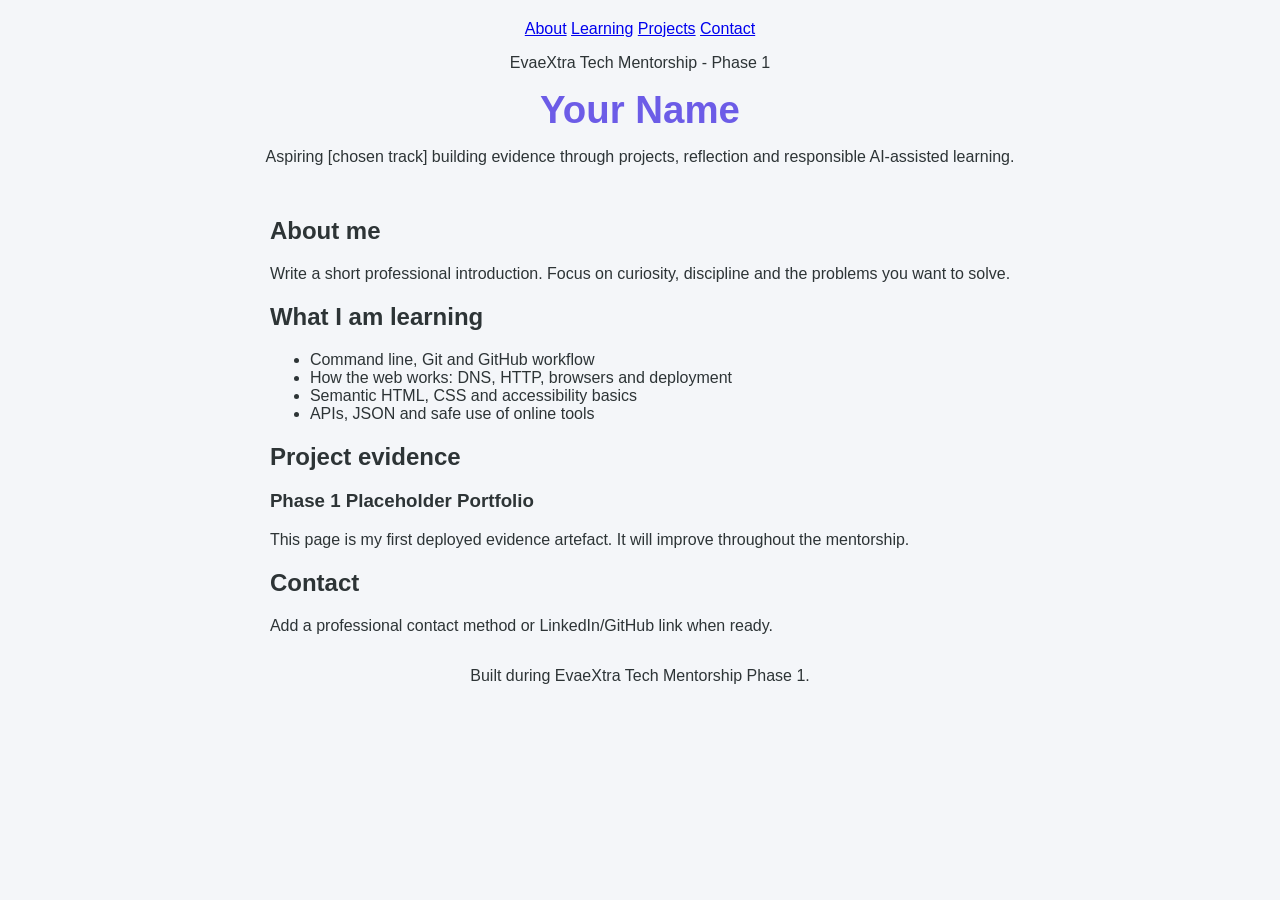
<file: index (2).html>
<!doctype html>
<html lang="en">
<head>
  <meta charset="utf-8" />
  <meta name="viewport" content="width=device-width, initial-scale=1" />
  <title>Your Name | Tech Portfolio</title>
  <link rel="stylesheet" href="styles.css" />
</head>
<body>
  <header class="site-header">
    <nav aria-label="Main navigation">
      <a href="#about">About</a>
      <a href="#learning">Learning</a>
      <a href="#projects">Projects</a>
      <a href="#contact">Contact</a>
    </nav>
    <section class="hero">
      <p class="eyebrow">EvaeXtra Tech Mentorship - Phase 1</p>
      <h1>Your Name </h1>
      <p>Aspiring [chosen track] building evidence through projects, reflection and responsible AI-assisted learning.</p>
    </section>
  </header>
  <main>
    <section id="about">
      <h2>About me</h2>
      <p>Write a short professional introduction. Focus on curiosity, discipline and the problems you want to solve.</p>
    </section>
    <section id="learning">
      <h2>What I am learning</h2>
      <ul>
        <li>Command line, Git and GitHub workflow</li>
        <li>How the web works: DNS, HTTP, browsers and deployment</li>
        <li>Semantic HTML, CSS and accessibility basics</li>
        <li>APIs, JSON and safe use of online tools</li>
      </ul>
    </section>
    <section id="projects">
      <h2>Project evidence</h2>
      <article>
        <h3>Phase 1 Placeholder Portfolio</h3>
        <p>This page is my first deployed evidence artefact. It will improve throughout the mentorship.</p>
      </article>
    </section>
    <section id="contact">
      <h2>Contact</h2>
      <p>Add a professional contact method or LinkedIn/GitHub link when ready.</p>
    </section>
  </main>
  <footer>
    <p>Built during EvaeXtra Tech Mentorship Phase 1.</p>
  </footer>
</body>
</html>
</file>
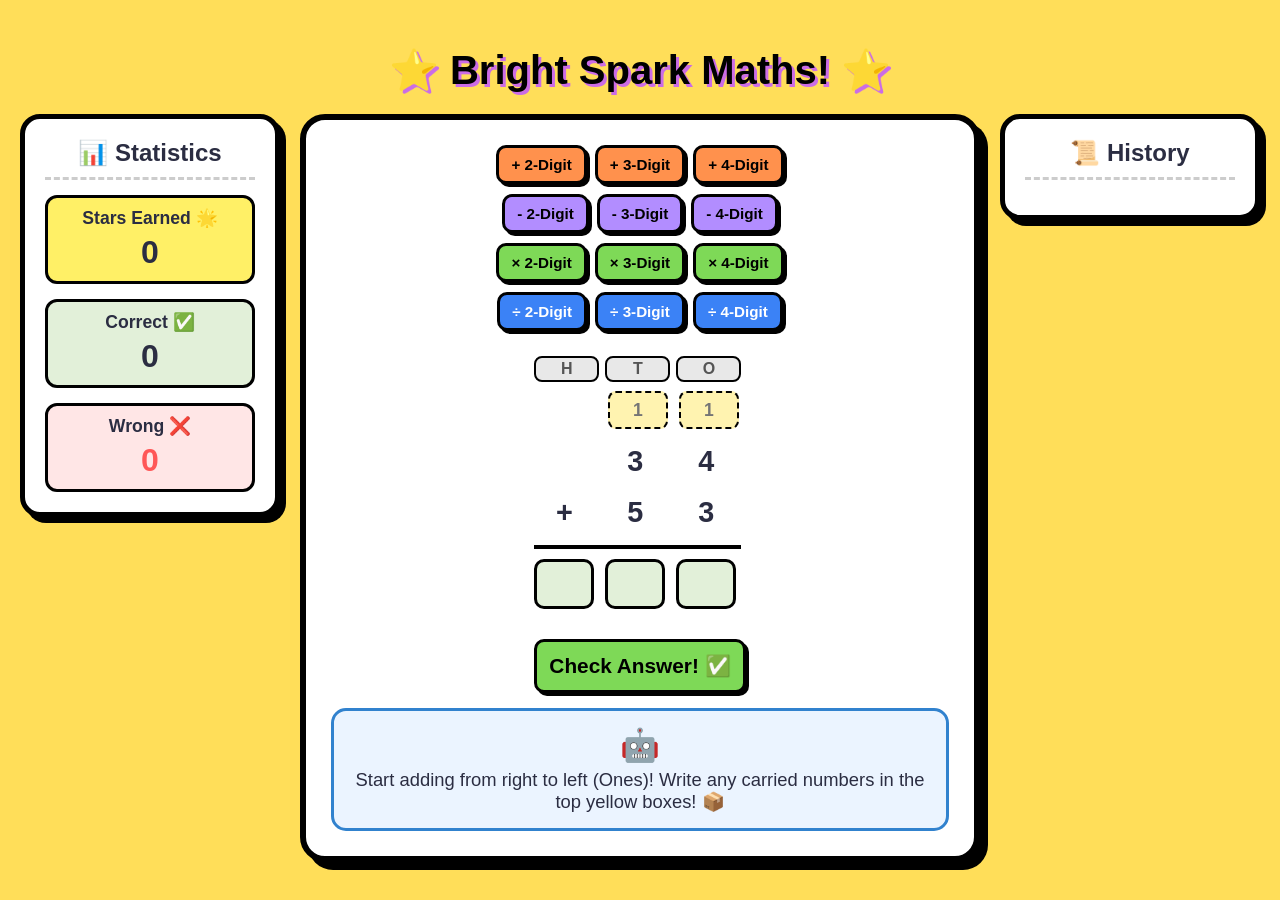
<file: maths (1).html>
<!DOCTYPE html>
<html lang="en">
<head>
  <meta charset="UTF-8">
  <meta name="viewport" content="width=device-width, initial-scale=1.0">
  <title>🌟 Bright Spark Maths Tutor 🌟</title>
  <style>
    :root {
      --bg-color: #FFDE59;
      --card-bg: #FFFFFF;
      --primary: #FF5757;
      --secondary: #5CE1E6;
      --accent: #CB6CE6;
      --text: #2B2D42;
      --correct: #7ED957;
      --wrong: #FF5757;
      --division: #3B82F6;
    }

    * {
      box-sizing: border-box;
      font-family: 'Comic Sans MS', 'Chalkboard SE', 'Fredoka', cursive, sans-serif;
    }

    body {
      background-color: var(--bg-color);
      color: var(--text);
      margin: 0;
      padding: 20px;
      display: flex;
      flex-direction: column;
      align-items: center;
      min-height: 100vh;
    }

    h1 {
      font-size: 2.5rem;
      color: #000;
      text-shadow: 3px 3px 0px var(--accent);
      margin-bottom: 20px;
      text-align: center;
    }

    /* Main Layout */
    .main-wrapper {
      display: flex;
      flex-direction: row;
      justify-content: center;
      align-items: flex-start;
      gap: 20px;
      width: 100%;
      max-width: 1250px;
    }

    /* Side Panels */
    .side-panel {
      background-color: var(--card-bg);
      border: 5px solid #000;
      border-radius: 20px;
      padding: 20px;
      width: 260px;
      flex-shrink: 0;
      box-shadow: 6px 6px 0px #000;
      display: flex;
      flex-direction: column;
      gap: 15px;
    }

    .side-panel h2 {
      font-size: 1.5rem;
      margin: 0;
      text-align: center;
      border-bottom: 3px dashed #ccc;
      padding-bottom: 10px;
    }

    .stat-box {
      background: #E8E8E8;
      border: 3px solid #000;
      border-radius: 12px;
      padding: 10px;
      text-align: center;
    }
    
    .stat-box.stars-box { background: #FFF066; }
    .stat-box.correct-box { background: #E2F0D9; }
    .stat-box.wrong-box { background: #FFE6E6; }

    .stat-label { font-weight: bold; font-size: 1.1rem; }
    .stat-value { font-size: 2rem; font-weight: bold; margin-top: 5px; }

    /* History */
    #history-list {
      list-style: none;
      padding: 0;
      margin: 0;
      display: flex;
      flex-direction: column;
      gap: 8px;
      max-height: 550px;
      overflow-y: auto;
    }

    .history-item {
      background: #E2F0D9;
      border: 2px solid #000;
      border-radius: 8px;
      padding: 10px;
      font-size: 1.1rem;
      font-weight: bold;
      text-align: center;
    }

    .history-item.wrong {
      background: #FFE6E6;
      color: var(--wrong);
      border-color: var(--wrong);
    }

    /* Main Center Container */
    .container {
      background-color: var(--card-bg);
      border: 6px solid #000;
      border-radius: 25px;
      padding: 25px;
      max-width: 680px;
      width: 100%;
      box-shadow: 8px 8px 0px #000;
      display: flex;
      flex-direction: column;
      align-items: center;
    }

    .nav-buttons {
      display: flex;
      gap: 8px;
      flex-wrap: wrap;
      justify-content: center;
      margin-bottom: 10px;
      width: 100%;
    }

    .btn {
      background-color: var(--secondary);
      border: 3px solid #000;
      border-radius: 10px;
      padding: 8px 12px;
      font-size: 0.95rem;
      font-weight: bold;
      cursor: pointer;
      box-shadow: 3px 3px 0px #000;
      transition: transform 0.1s;
    }

    .btn:active {
      transform: translate(2px, 2px);
      box-shadow: 1px 1px 0px #000;
    }

    .btn-orange { background-color: #FF914D; }
    .btn-purple { background-color: #B28DFF; }
    .btn-green { background-color: var(--correct); }
    .btn-blue { background-color: var(--division); color: white; }
    .btn-check { width: 100%; margin-top: 15px; font-size: 1.3rem; padding: 12px; background-color: var(--correct); color: #000;}

    /* Maths Grid */
    .grid-container {
      display: grid;
      gap: 6px;
      margin: 15px 0;
      font-size: 1.8rem;
      font-weight: bold;
      text-align: center;
      align-items: center;
    }

    .place-header {
      font-size: 1rem;
      color: #555;
      background: #E8E8E8;
      border-radius: 8px;
      padding: 2px;
      border: 2px solid #000;
    }

    .exchange-box {
      width: 60px;
      height: 38px;
      font-size: 1.1rem;
      text-align: center;
      border: 2px dashed #000;
      border-radius: 8px;
      background-color: #FFF3B0;
      margin: 0 auto;
      font-weight: bold;
    }
    
    .working-box {
      background-color: #EBF4FF;
      border: 2px dotted var(--division);
    }

    .cross-box {
      width: 60px;
      height: 30px;
      font-size: 1rem;
      text-align: center;
      border: 2px dotted #FF5757;
      border-radius: 6px;
      background-color: #FFE6E6;
      margin: 0 auto;
      color: #D32F2F;
      font-weight: bold;
    }

    .cell {
      width: 60px;
      height: 45px;
      display: flex;
      align-items: center;
      justify-content: center;
    }

    .answer-input {
      width: 60px;
      height: 50px;
      font-size: 1.8rem;
      text-align: center;
      border: 3px solid #000;
      border-radius: 10px;
      background-color: #E2F0D9;
      font-weight: bold;
      transition: all 0.2s;
    }

    .answer-input.wrong-input {
      background-color: #FFE6E6;
      border-color: var(--wrong);
      color: var(--wrong);
      box-shadow: inset 0 0 5px rgba(255, 87, 87, 0.5);
    }

    .line {
      grid-column: 1 / -1;
      height: 4px;
      background-color: #000;
      margin: 4px 0;
    }
    
    .div-line {
      height: 4px;
      background-color: #000;
      margin-top: auto;
    }

    /* Guidance Box */
    .tutor-box {
      background-color: #EBF4FF;
      border: 3px solid #3182CE;
      border-radius: 15px;
      padding: 15px;
      width: 100%;
      text-align: center;
      font-size: 1.15rem;
      margin-top: 15px;
    }

    .tutor-avatar {
      font-size: 2rem;
      margin-bottom: 5px;
    }

    @media (max-width: 1050px) {
      .main-wrapper { flex-direction: column; align-items: center; }
      .side-panel { width: 100%; max-width: 680px; }
      #history-list { flex-direction: row; overflow-x: auto; max-height: 100px; }
      .history-item { flex-shrink: 0; padding: 10px 20px;}
    }
  </style>
</head>
<body>

  <h1>⭐ Bright Spark Maths! ⭐</h1>

  <div class="main-wrapper">
    
    <!-- LEFT PANEL: Statistics -->
    <div class="side-panel stats-panel">
      <h2>📊 Statistics</h2>
      <div class="stat-box stars-box">
        <div class="stat-label">Stars Earned 🌟</div>
        <div class="stat-value" id="stat-stars">0</div>
      </div>
      <div class="stat-box correct-box">
        <div class="stat-label">Correct ✅</div>
        <div class="stat-value" id="stat-correct">0</div>
      </div>
      <div class="stat-box wrong-box">
        <div class="stat-label">Wrong ❌</div>
        <div class="stat-value" id="stat-wrong" style="color: var(--wrong);">0</div>
      </div>
    </div>

    <!-- CENTER PANEL: Main Game -->
    <div class="container">
      
      <!-- Mode Buttons -->
      <div class="nav-buttons">
        <button class="btn btn-orange" onclick="setMode('add2')">+ 2-Digit</button>
        <button class="btn btn-orange" onclick="setMode('add3')">+ 3-Digit</button>
        <button class="btn btn-orange" onclick="setMode('add4')">+ 4-Digit</button>
      </div>
      <div class="nav-buttons">
        <button class="btn btn-purple" onclick="setMode('sub2')">- 2-Digit</button>
        <button class="btn btn-purple" onclick="setMode('sub3')">- 3-Digit</button>
        <button class="btn btn-purple" onclick="setMode('sub4')">- 4-Digit</button>
      </div>
      <div class="nav-buttons">
        <button class="btn btn-green" onclick="setMode('mult2')">× 2-Digit</button>
        <button class="btn btn-green" onclick="setMode('mult3')">× 3-Digit</button>
        <button class="btn btn-green" onclick="setMode('mult4')">× 4-Digit</button>
      </div>
      <div class="nav-buttons">
        <button class="btn btn-blue" onclick="setMode('div2')">÷ 2-Digit</button>
        <button class="btn btn-blue" onclick="setMode('div3')">÷ 3-Digit</button>
        <button class="btn btn-blue" onclick="setMode('div4')">÷ 4-Digit</button>
      </div>

      <!-- Column Math Interface -->
      <div id="column-ui">
        <div id="column-grid" class="grid-container"></div>
        <button class="btn btn-check" onclick="checkAnswer()">Check Answer! ✅</button>
      </div>

      <!-- Helpful Assistant Box -->
      <div class="tutor-box">
        <div class="tutor-avatar">🤖</div>
        <div id="tutor-msg">Select a mode above to start practicing!</div>
      </div>
    </div>

    <!-- RIGHT PANEL: History -->
    <div class="side-panel history-panel">
      <h2>📜 History</h2>
      <ul id="history-list"></ul>
    </div>

  </div>

  <script>
    let currentMode = '';
    let digitsCount = 2;
    let isSubtraction = false;
    let isDivision = false;
    let numA = 0, numB = 0;
    
    // Tracking Variables
    let stats = { stars: 0, correct: 0, wrong: 0 };
    let consecutiveWrongs = 0; 
    let currentProblemStr = "";

    // Array of place values from right to left
    const PLACE_NAMES = ['Ones', 'Tens', 'Hundreds', 'Thousands', 'Ten-Thousands'];

    // Web Audio FX
    const audioCtx = new (window.AudioContext || window.webkitAudioContext)();
    function playSound(type) {
      try {
        const osc = audioCtx.createOscillator();
        const gain = audioCtx.createGain();
        osc.connect(gain);
        gain.connect(audioCtx.destination);
        if (type === 'correct') {
          osc.frequency.setValueAtTime(300, audioCtx.currentTime);
          osc.frequency.exponentialRampToValueAtTime(800, audioCtx.currentTime + 0.3);
          gain.gain.setValueAtTime(0.3, audioCtx.currentTime);
          gain.gain.exponentialRampToValueAtTime(0.01, audioCtx.currentTime + 0.3);
          osc.start(); osc.stop(audioCtx.currentTime + 0.3);
        } else if (type === 'exchange') {
          osc.type = 'triangle';
          osc.frequency.setValueAtTime(500, audioCtx.currentTime);
          osc.frequency.setValueAtTime(700, audioCtx.currentTime + 0.1);
          gain.gain.setValueAtTime(0.2, audioCtx.currentTime);
          gain.gain.exponentialRampToValueAtTime(0.01, audioCtx.currentTime + 0.2);
          osc.start(); osc.stop(audioCtx.currentTime + 0.2);
        } else {
          osc.type = 'sawtooth';
          osc.frequency.setValueAtTime(180, audioCtx.currentTime);
          gain.gain.setValueAtTime(0.2, audioCtx.currentTime);
          gain.gain.exponentialRampToValueAtTime(0.01, audioCtx.currentTime + 0.2);
          osc.start(); osc.stop(audioCtx.currentTime + 0.2);
        }
      } catch(e) {}
    }

    function updateStatsUI() {
      document.getElementById('stat-stars').innerText = stats.stars;
      document.getElementById('stat-correct').innerText = stats.correct;
      document.getElementById('stat-wrong').innerText = stats.wrong;
    }

    function addToHistory(logText, isWrong = false) {
      const list = document.getElementById('history-list');
      const li = document.createElement('li');
      li.className = 'history-item';
      if (isWrong) li.classList.add('wrong');
      li.innerText = logText;
      list.prepend(li);
    }

    function setMode(mode) {
      currentMode = mode;
      digitsCount = parseInt(mode.replace(/\D/g, ''), 10) || 2; 
      isSubtraction = mode.startsWith('sub');
      isDivision = mode.startsWith('div');
      
      if (isDivision) {
        generateDivisionProblem();
      } else {
        generateColumnProblem();
      }
    }

    function generateDivisionProblem() {
      consecutiveWrongs = 0;
      
      const minA = Math.pow(10, digitsCount - 1);
      const maxA = Math.pow(10, digitsCount) - 1;
      
      // Divisor (1 digit: 2 to 9)
      numB = Math.floor(Math.random() * 8) + 2; 
      
      // Dividend (Make perfectly divisible)
      let tempA = Math.floor(Math.random() * (maxA - minA + 1)) + minA;
      tempA = tempA - (tempA % numB);
      if (tempA < minA) tempA += numB;
      numA = tempA;

      currentProblemStr = `${numA} ÷ ${numB}`;

      const grid = document.getElementById('column-grid');
      grid.innerHTML = '';
      
      // Layout: [Space] [Divisor] [ ) ] [ Digits... ]
      const cols = digitsCount + 2; 
      grid.style.gridTemplateColumns = `40px 20px repeat(${digitsCount}, 60px)`;

      // Row 1: Quotient Answer Boxes (Top)
      grid.appendChild(createCell(''));
      grid.appendChild(createCell(''));
      for (let i = 0; i < digitsCount; i++) {
        const input = document.createElement('input');
        input.type = 'text';
        input.maxLength = 1;
        input.className = 'answer-input';
        // Assign ID left to right
        input.id = `ans-div-${i}`;
        input.addEventListener('input', function() { this.classList.remove('wrong-input'); });
        grid.appendChild(input);
      }

      // Row 2: Divider Line
      grid.appendChild(createCell(''));
      grid.appendChild(createCell(''));
      const line = document.createElement('div');
      line.className = 'div-line';
      line.style.gridColumn = `3 / -1`;
      grid.appendChild(line);

      // Row 3: Divisor & Dividend
      grid.appendChild(createCell(numB));
      grid.appendChild(createCell(')'));
      const strA = numA.toString();
      for (let char of strA) {
        grid.appendChild(createCell(char));
      }

      // Row 4 & 5: Working Out boxes (Optional for remainders)
      for(let row = 0; row < 2; row++) {
        grid.appendChild(createCell(''));
        grid.appendChild(createCell(''));
        for (let i = 0; i < digitsCount; i++) {
          const workInput = document.createElement('input');
          workInput.type = 'text';
          workInput.maxLength = 2;
          workInput.className = 'exchange-box working-box';
          workInput.placeholder = "rem";
          grid.appendChild(workInput);
        }
      }

      document.getElementById('tutor-msg').innerHTML = 
        `Divide from left to right! Type your answers in the green boxes on top. Use the blue dotted boxes to write your remainders! ➗`;
    }

    function generateColumnProblem() {
      consecutiveWrongs = 0; 
      
      const minA = Math.pow(10, digitsCount - 1);
      const maxA = Math.pow(10, digitsCount) - 1;
      
      let valA = Math.floor(Math.random() * (maxA - minA + 1)) + minA;
      let valB;

      if (currentMode.startsWith('mult')) {
        valB = Math.floor(Math.random() * 8) + 2; 
      } else {
        const minB = Math.pow(10, digitsCount - 1);
        const maxB = Math.pow(10, digitsCount) - 1;
        valB = Math.floor(Math.random() * (maxB - minB + 1)) + minB;
      }

      if (isSubtraction) {
        numA = Math.max(valA, valB);
        numB = Math.min(valA, valB);
      } else {
        numA = valA;
        numB = valB;
      }

      const operatorSymbol = isSubtraction ? '-' : (currentMode.startsWith('mult') ? '×' : '+');
      currentProblemStr = `${numA} ${operatorSymbol} ${numB}`;

      const grid = document.getElementById('column-grid');
      grid.innerHTML = '';
      
      const cols = digitsCount + 1; 
      grid.style.gridTemplateColumns = `repeat(${cols}, 65px)`;

      // Row 1: Headers
      const allHeaders = ['TTh', 'Th', 'H', 'T', 'O'];
      const headers = allHeaders.slice(allHeaders.length - cols);
      headers.forEach(h => grid.appendChild(createCell(h, 'place-header')));

      // Row 2: Exchange / Carry Row
      grid.appendChild(createCell('')); 
      for (let i = 0; i < cols - 1; i++) {
        const carryInput = document.createElement('input');
        carryInput.type = 'text';
        carryInput.maxLength = 2;
        carryInput.className = 'exchange-box';
        carryInput.placeholder = isSubtraction ? "new" : "1";
        carryInput.oninput = () => playSound('exchange');
        grid.appendChild(carryInput);
      }

      // Row 3: Subtraction Crosses
      if (isSubtraction) {
        grid.appendChild(createCell(''));
        for (let i = 0; i < cols - 1; i++) {
          const crossInput = document.createElement('input');
          crossInput.type = 'text';
          crossInput.maxLength = 1;
          crossInput.className = 'cross-box';
          crossInput.placeholder = "/";
          grid.appendChild(crossInput);
        }
      }

      // Row 4: Top Number 
      const strA = numA.toString().padStart(cols - 1, ' ');
      grid.appendChild(createCell('')); 
      for (let char of strA) grid.appendChild(createCell(char));

      // Row 5: Math Symbol & Bottom Number
      const strB = numB.toString().padStart(cols - 1, ' ');
      grid.appendChild(createCell(operatorSymbol));
      for (let char of strB) grid.appendChild(createCell(char));

      // Divider Line
      const line = document.createElement('div');
      line.className = 'line';
      grid.appendChild(line);

      // Row 6: Answer Row
      for (let i = 0; i < cols; i++) {
        const ansInput = document.createElement('input');
        ansInput.type = 'text';
        ansInput.maxLength = 1;
        ansInput.className = 'answer-input';
        ansInput.id = `ans-${cols - 1 - i}`; // IDs 0,1,2 right to left
        ansInput.addEventListener('input', function() { this.classList.remove('wrong-input'); });
        grid.appendChild(ansInput);
      }

      if (isSubtraction) {
        document.getElementById('tutor-msg').innerHTML = `Need to borrow? Type a <b>/</b> in the red box to cross out, then write the new value in the top box! ✂️`;
      } else if (currentMode.startsWith('mult')) {
        document.getElementById('tutor-msg').innerHTML = `Multiply from right to left! Carry any tens to the top yellow boxes! 🚀`;
      } else {
        document.getElementById('tutor-msg').innerHTML = `Start adding from right to left (Ones)! Write any carried numbers in the top yellow boxes! 📦`;
      }
    }

    function createCell(text, className = 'cell') {
      const div = document.createElement('div');
      div.className = className;
      div.innerText = text;
      return div;
    }

    function checkAnswer() {
      let expected;
      if (isDivision) { expected = numA / numB; } 
      else if (isSubtraction) { expected = numA - numB; } 
      else if (currentMode.startsWith('mult')) { expected = numA * numB; } 
      else { expected = numA + numB; }

      let userAnsStr = '';
      let hasInput = false;
      const cols = isDivision ? digitsCount : digitsCount + 1;
      
      // Assemble User Answer
      if (isDivision) {
        for (let i = 0; i < digitsCount; i++) {
          const val = document.getElementById(`ans-div-${i}`).value.trim();
          if (val !== '') hasInput = true;
          userAnsStr += val;
        }
      } else {
        for (let i = cols - 1; i >= 0; i--) {
          const val = document.getElementById(`ans-${i}`).value.trim();
          if (val !== '') hasInput = true;
          userAnsStr += val;
        }
      }

      if (!hasInput) {
        document.getElementById('tutor-msg').innerHTML = "Don't forget to type in your answer before checking! 🤔";
        return;
      }

      const userAnsNum = parseInt(userAnsStr, 10);

      // Check if mathematically correct (this allows for correctly placed leading zeros)
      if (userAnsNum === expected) {
        playSound('correct');
        stats.stars += 10;
        stats.correct++;
        updateStatsUI();
        addToHistory(`${currentProblemStr} = ${expected} ✅`, false);
        
        document.getElementById('tutor-msg').innerText = "Super star work! Fantastic calculation! 🌟";
        setTimeout(() => {
          isDivision ? generateDivisionProblem() : generateColumnProblem();
        }, 1800);
        return;
      }

      // -- WRONG ANSWER LOGIC --
      playSound('wrong');
      stats.stars -= 1;
      stats.wrong++;
      consecutiveWrongs++;
      updateStatsUI();

      // Find exactly which columns are wrong
      let wrongPlaces = [];
      let formattedUserAns = "";
      
      let expStr = expected.toString();
      
      if (isDivision) {
         let paddedExp = expStr.padStart(digitsCount, ' '); // Match grid width
         for (let i = 0; i < digitsCount; i++) {
            let uInput = document.getElementById(`ans-div-${i}`);
            let uVal = uInput.value.trim();
            formattedUserAns += uVal === '' ? '_' : uVal;

            let expChar = paddedExp[i];
            let isZeroSpaceEquivalent = (expChar === ' ' && uVal === '0') || (expChar === '0' && uVal === '');
            
            if (uVal !== expChar && !isZeroSpaceEquivalent) {
                uInput.classList.add('wrong-input');
                // Calculate Place Value index (from right to left)
                let placeIndex = digitsCount - 1 - i;
                wrongPlaces.push(PLACE_NAMES[placeIndex]);
            } else {
                uInput.classList.remove('wrong-input');
            }
         }
      } else {
         let paddedExp = expStr.padStart(cols, ' ');
         for (let i = cols - 1; i >= 0; i--) {
            let uInput = document.getElementById(`ans-${i}`);
            let uVal = uInput.value.trim();
            formattedUserAns += uVal === '' ? '_' : uVal;

            // Grid array index i is from right to left (0 is Ones, 1 is Tens)
            // But paddedExp is a normal string (left to right). 
            // The character index in paddedExp is (cols - 1 - i)
            let expCharIndex = cols - 1 - i;
            let expChar = paddedExp[expCharIndex];
            
            let isZeroSpaceEquivalent = (expChar === ' ' && uVal === '0');

            if (uVal !== expChar && !isZeroSpaceEquivalent) {
                uInput.classList.add('wrong-input');
                wrongPlaces.push(PLACE_NAMES[i]);
            } else {
                uInput.classList.remove('wrong-input');
            }
         }
      }

      formattedUserAns = formattedUserAns.replace(/^_+/, ''); 
      if (formattedUserAns === '') formattedUserAns = '0';
      addToHistory(`${currentProblemStr} = ${formattedUserAns} ❌`, true);

      // Generate the dynamic Hint
      wrongPlaces = [...new Set(wrongPlaces)].reverse(); // Deduplicate and order left-to-right

      let hintText = `💡 <b>Hint:</b> Check the red boxes! You have mistakes in the <b>${wrongPlaces.join(' and ')}</b> column(s).<br>`;
      
      if (consecutiveWrongs >= 3) {
          if (currentMode.startsWith('add')) hintText += "Make sure you add any 1s you carried over to the top!";
          if (isSubtraction) hintText += "If the top number is smaller, you MUST cross out the neighbor and borrow 10!";
          if (currentMode.startsWith('mult')) hintText += "Multiply the bottom number by the top digit, and add your carried tens!";
          if (isDivision) hintText += "Check your remainders as you divide left to right!";
      } else {
          hintText += "Try fixing those specific boxes! You can do it! 💪";
      }

      document.getElementById('tutor-msg').innerHTML = hintText;
    }

    // Initialize
    setMode('add2');
  </script>
</body>
</html>
</file>
<file: styles.css>
:root {
  --primary: #6C5CE7;
  --secondary: #00CEC9;
  --yellow: #FDCB6E;
  --dark: #2D3436;
  --light: #DFE6E9;
  --card-bg: #FFFFFF;
}

* {
  box-sizing: border-box;
  font-family: 'Comic Sans MS', 'Fredoka', 'Chalkboard SE', sans-serif;
}

body {
  margin: 0;
  padding: 20px;
  background-color: #F4F6F9;
  color: var(--dark);
  display: flex;
  flex-direction: column;
  align-items: center;
  min-height: 100vh;
}

header {
  text-align: center;
  margin-bottom: 15px;
}

h1 {
  color: var(--primary);
  font-size: 2.4rem;
  margin: 0;
}

.controls-bar {
  display: flex;
  flex-wrap: wrap;
  gap: 15px;
  justify-content: center;
  align-items: center;
  margin-bottom: 20px;
}

.nav-tabs {
  display: flex;
  gap: 10px;
}

.tab-btn {
  background-color: white;
  border: 3px solid var(--dark);
  padding: 10px 20px;
  font-size: 1.1rem;
  font-weight: bold;
  border-radius: 20px;
  cursor: pointer;
  box-shadow: 0 4px 0 var(--dark);
}

.tab-btn.active {
  background-color: var(--yellow);
  transform: translateY(-2px);
}

.level-selector {
  font-weight: bold;
  font-size: 1.1rem;
}

.level-selector select {
  padding: 8px 12px;
  font-size: 1rem;
  border: 2px solid var(--dark);
  border-radius: 10px;
  font-weight: bold;
}

.card {
  background: var(--card-bg);
  border: 4px solid var(--dark);
  border-radius: 24px;
  padding: 25px;
  width: 100%;
  max-width: 550px;
  box-shadow: 0 8px 0 var(--dark);
  text-align: center;
  display: none;
}

.card.active {
  display: block;
}

.word-display {
  font-size: 2.2rem;
  color: var(--primary);
  margin: 15px 0;
  line-height: 1.3;
}

.phonetic-display {
  font-size: 1.3rem;
  color: #636E72;
  margin-bottom: 15px;
  font-style: italic;
}

.definition {
  font-size: 1.1rem;
  margin-bottom: 20px;
  background: #F1F2F6;
  padding: 12px;
  border-radius: 12px;
}

.search-box {
  display: flex;
  gap: 8px;
  justify-content: center;
  margin-bottom: 15px;
}

input[type="text"] {
  width: 70%;
  padding: 10px;
  font-size: 1rem;
  border: 2px solid var(--dark);
  border-radius: 10px;
}

.btn {
  background-color: var(--secondary);
  color: white;
  border: 3px solid var(--dark);
  padding: 12px 24px;
  font-size: 1.1rem;
  font-weight: bold;
  border-radius: 40px;
  cursor: pointer;
  box-shadow: 0 4px 0 var(--dark);
  margin: 4px;
}

.btn-small {
  padding: 6px 14px;
  font-size: 0.95rem;
}

.btn-next {
  background-color: var(--yellow);
  color: var(--dark);
}

.mic-btn {
  background-color: #FF7675;
  width: 75px;
  height: 75px;
  border-radius: 50%;
  font-size: 2rem;
  margin: 15px auto;
  display: flex;
  align-items: center;
  justify-content: center;
}

.mic-btn.listening {
  animation: pulse 1.2s infinite;
  background-color: #55EFC4;
}

@keyframes pulse {
  0% { transform: scale(1); }
  50% { transform: scale(1.08); }
  100% { transform: scale(1); }
}

.feedback {
  font-size: 1.2rem;
  font-weight: bold;
  margin-top: 10px;
  min-height: 28px;
}

.feedback.correct { color: #2ECC71; }
.feedback.incorrect { color: #E74C3C; }
</file>
